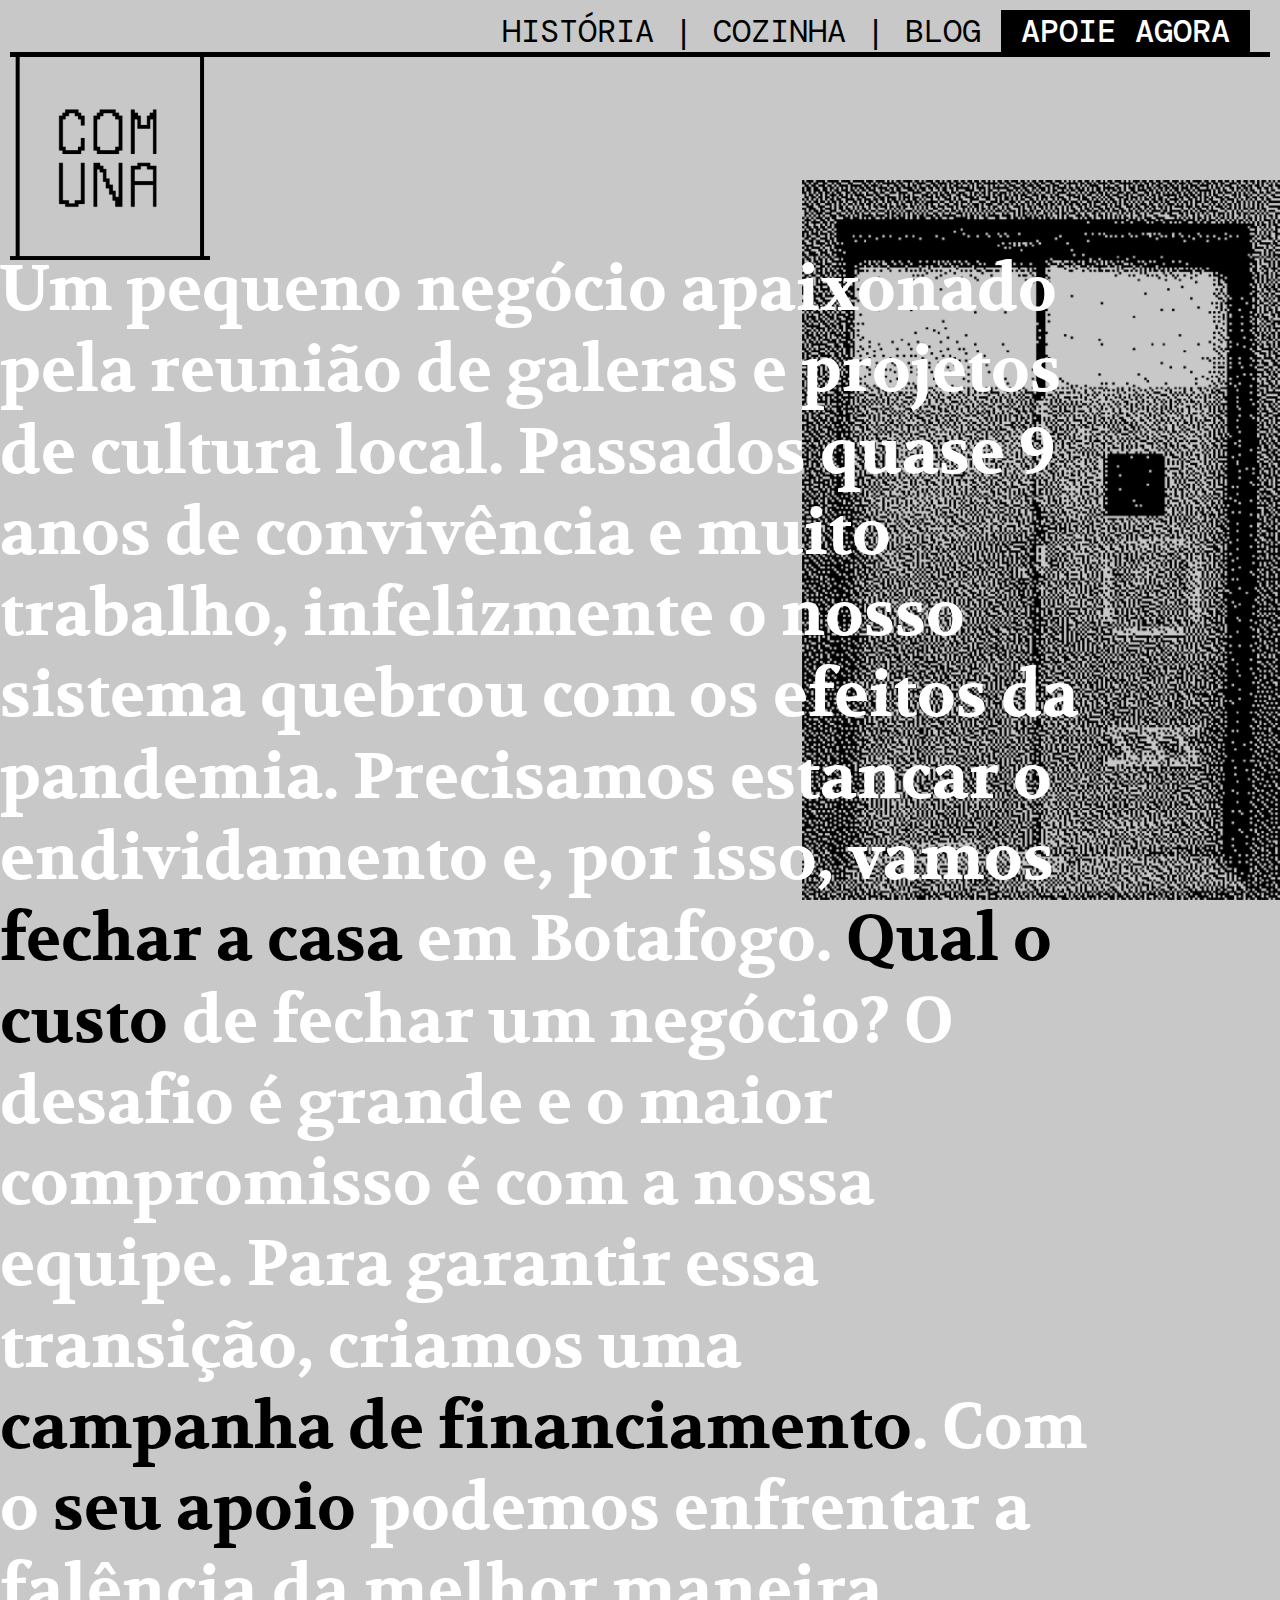
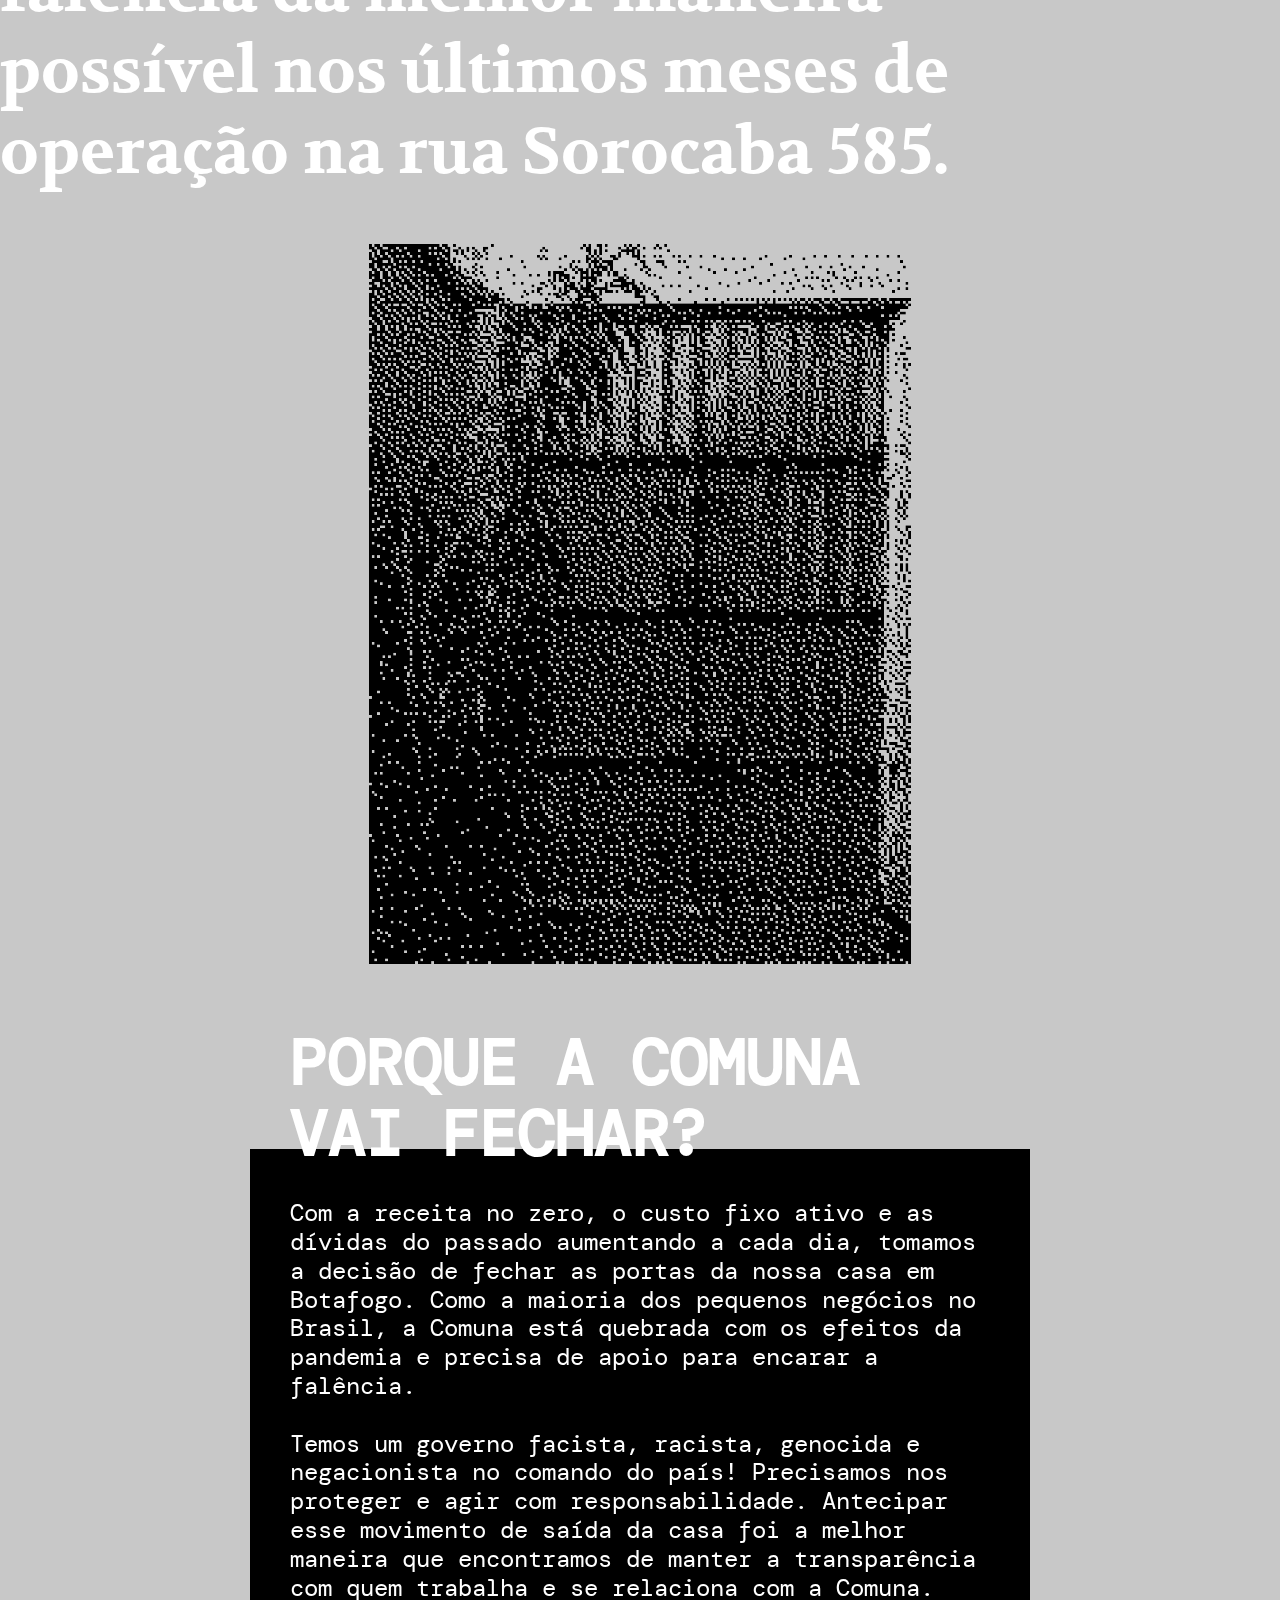
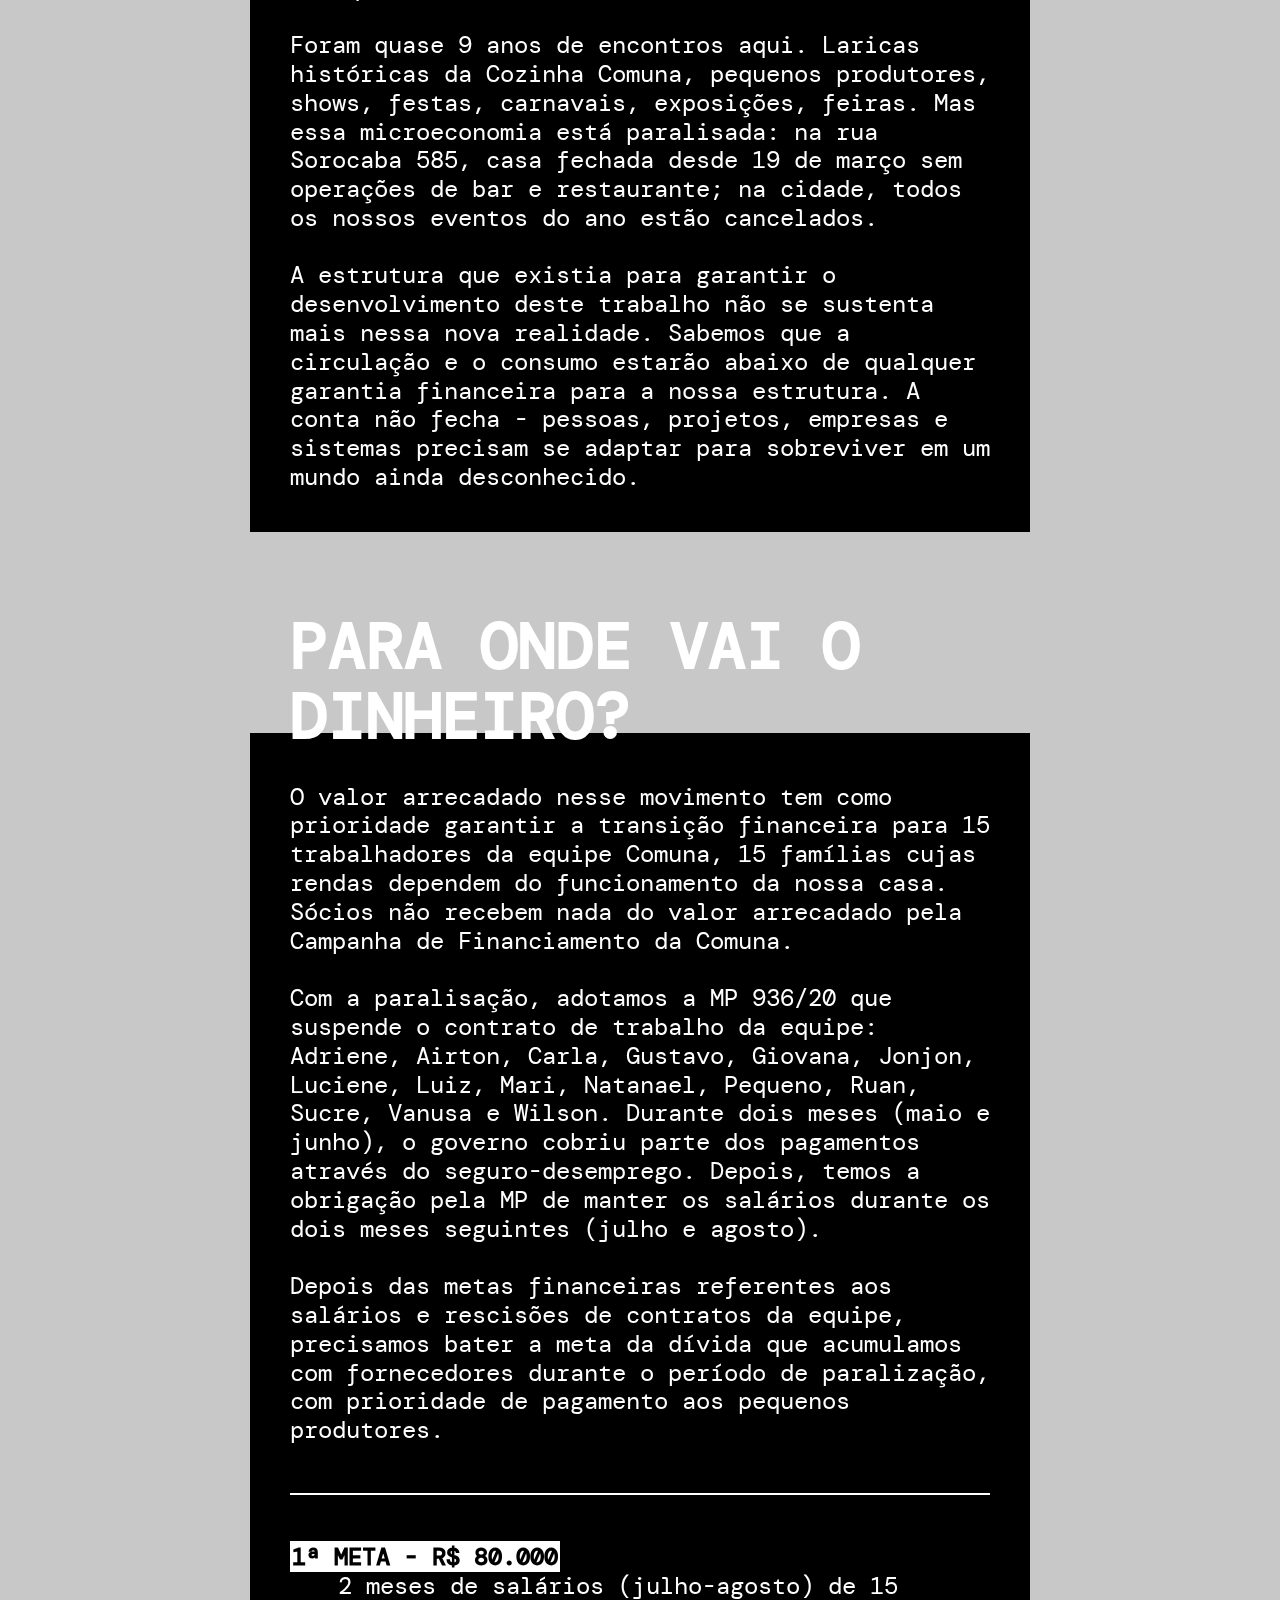
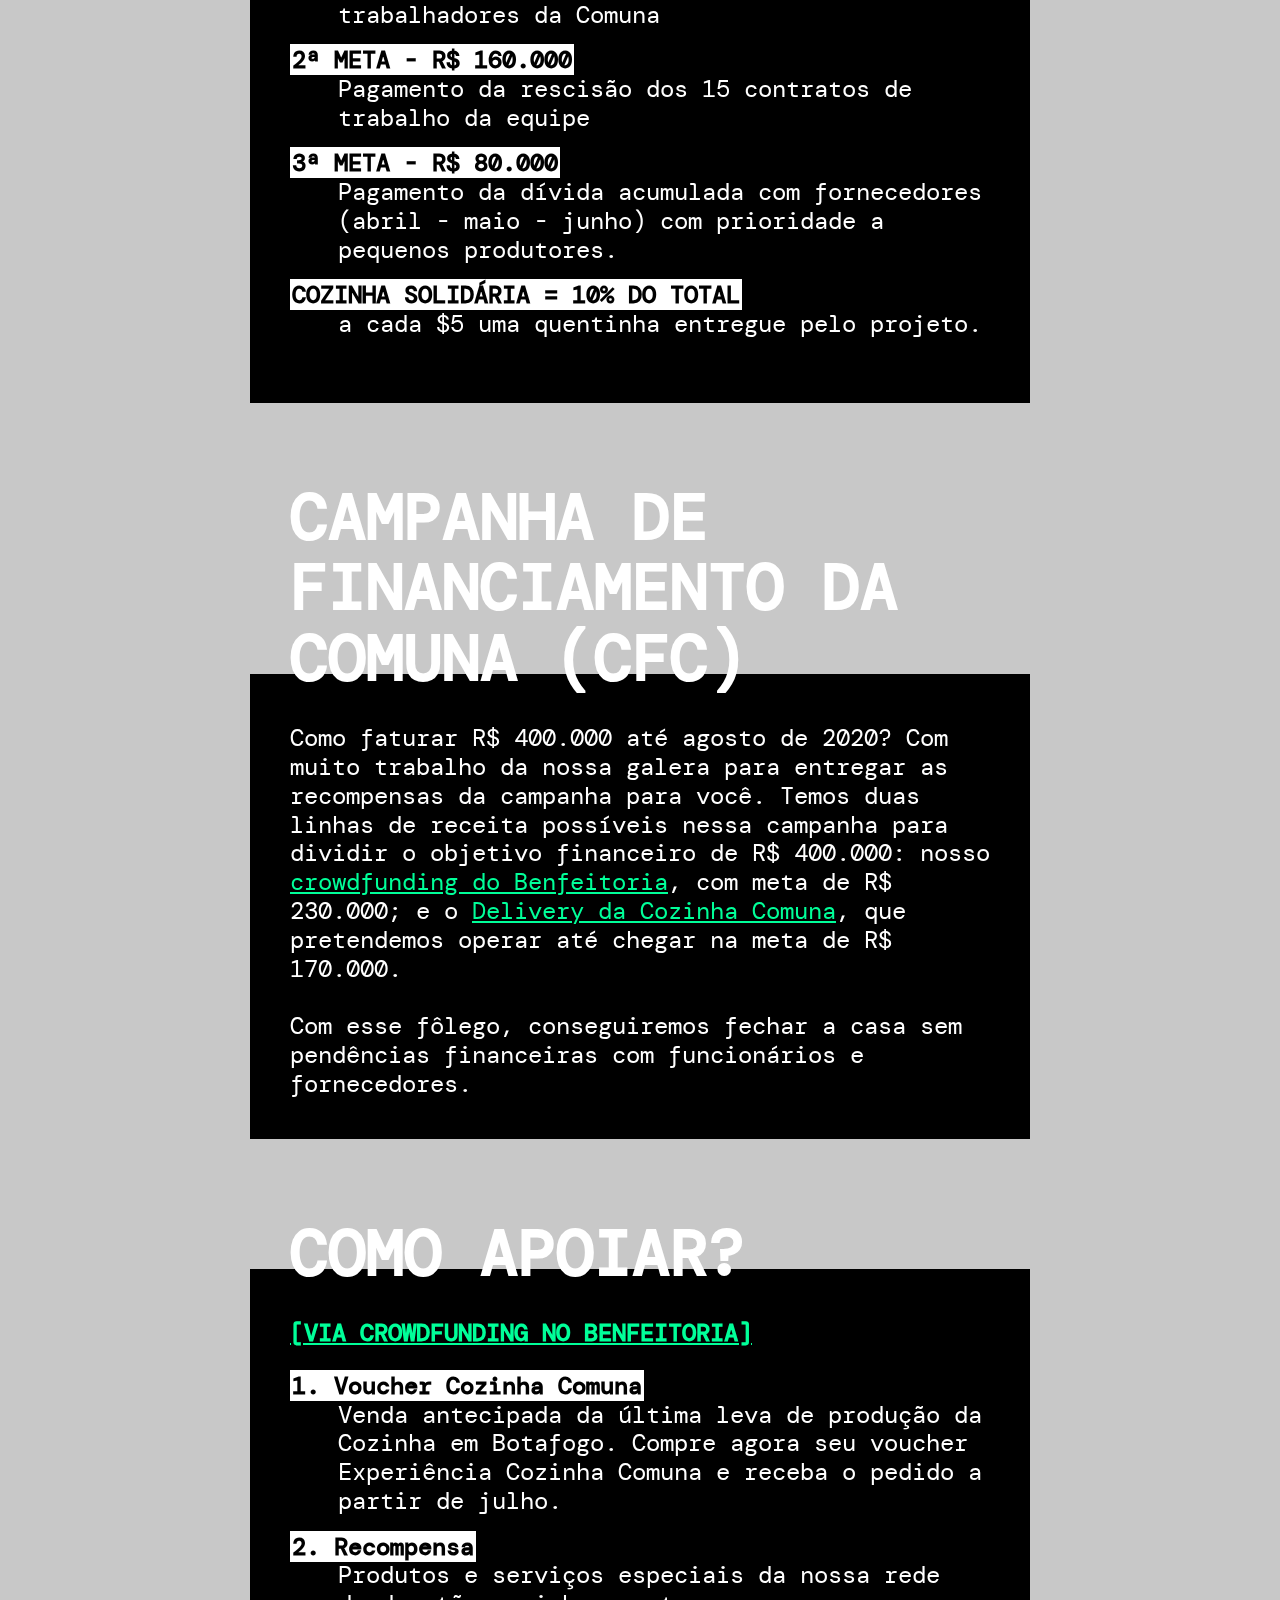
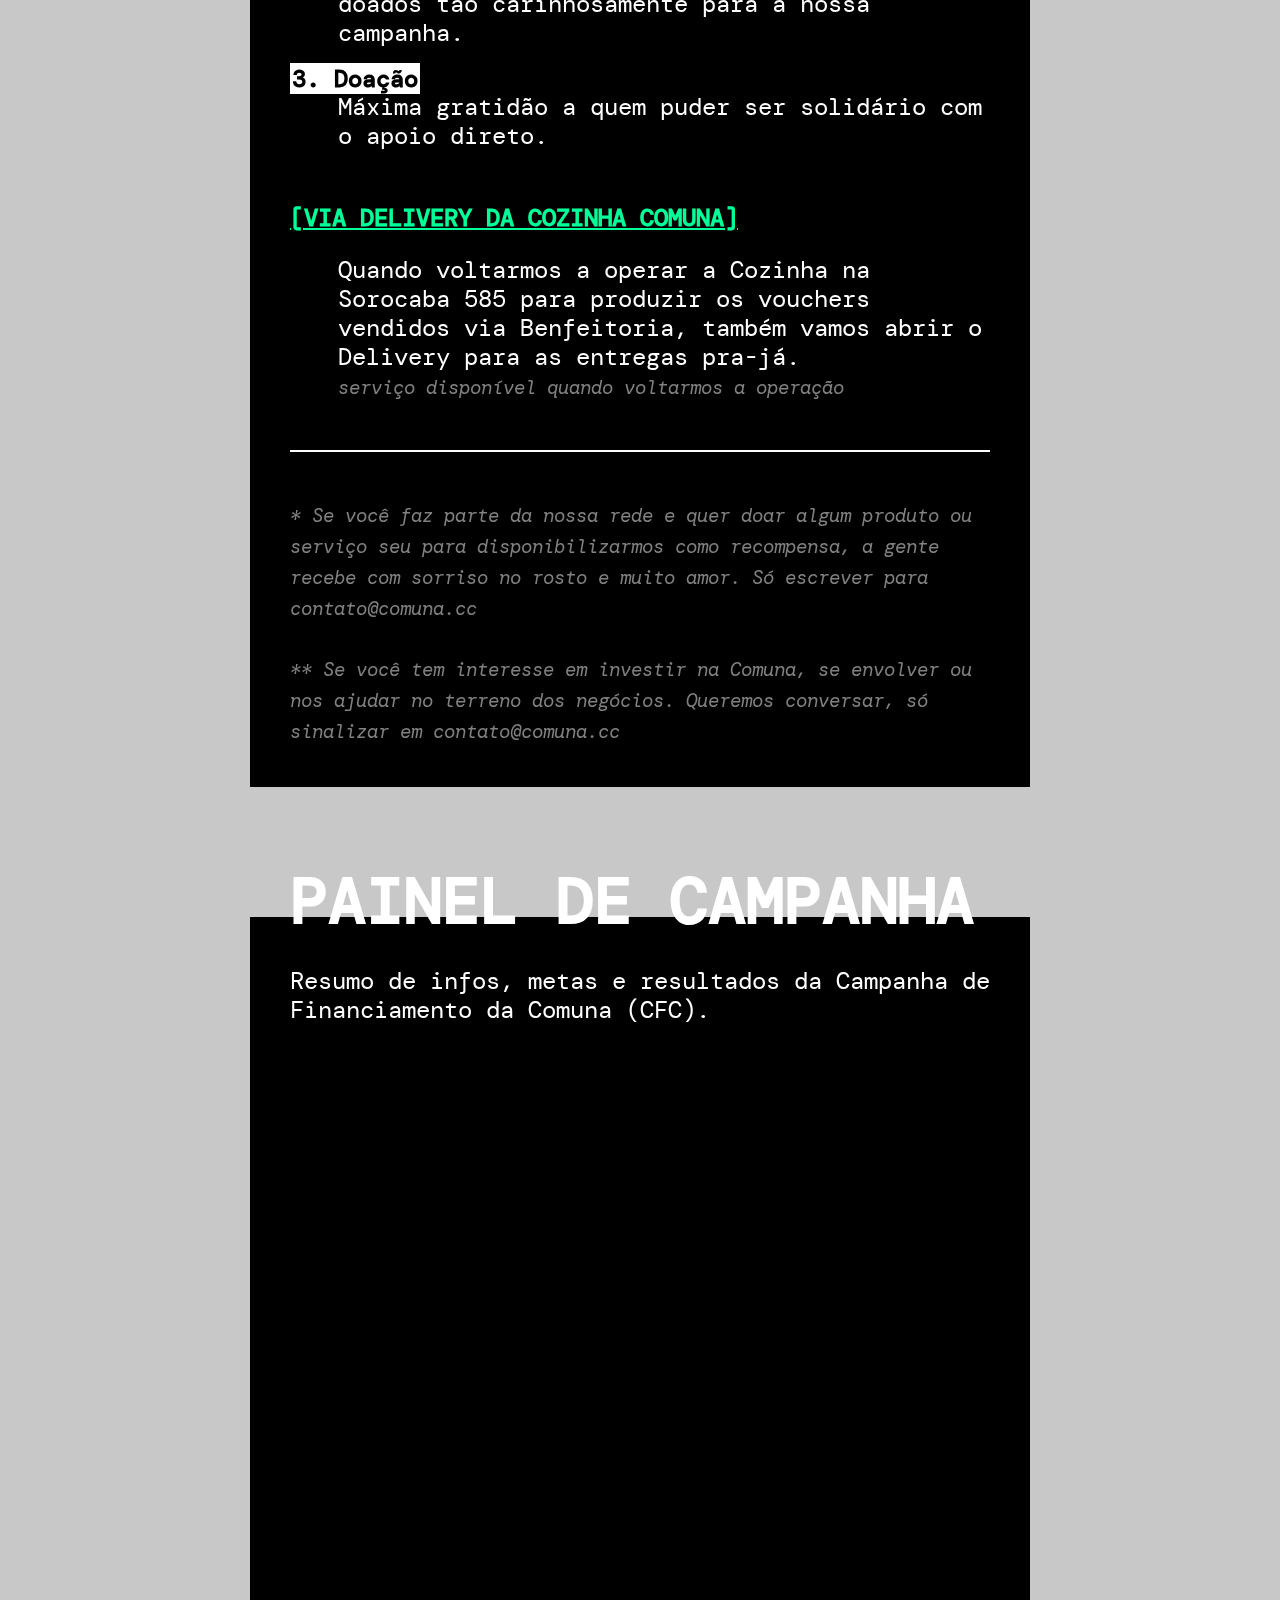
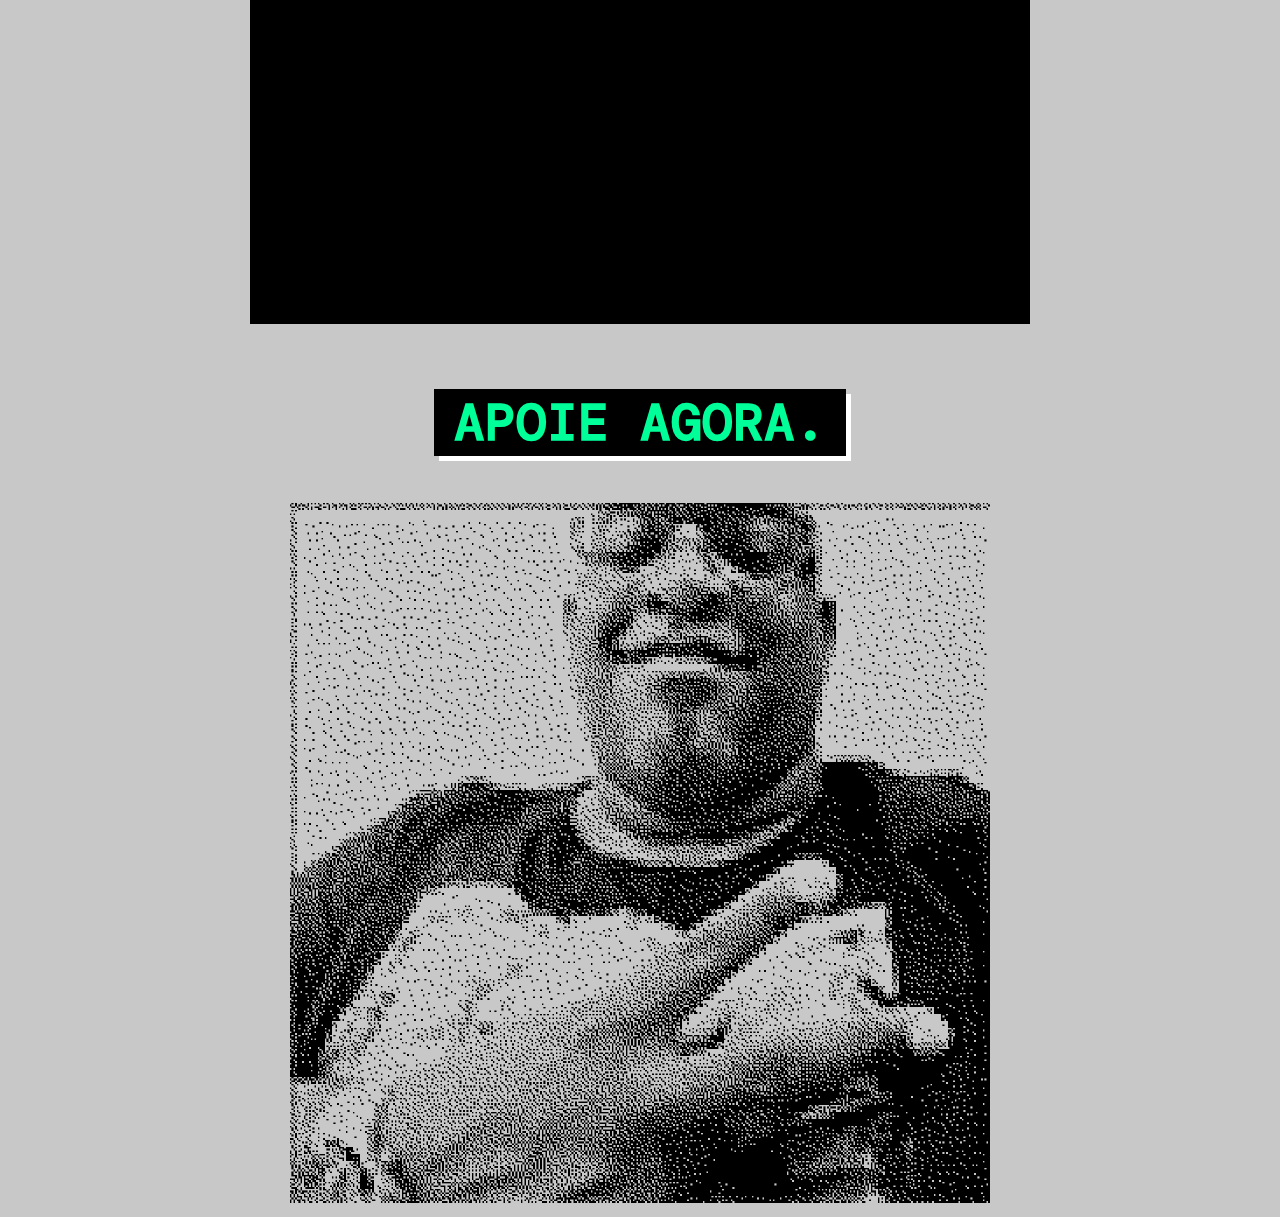
<file: index.html>
<!DOCTYPE html>
<html>
<head>
	<title>Comuna Fecha</title>
	<link rel="stylesheet" type="text/css" href="estilo.css">
	<link href="https://fonts.googleapis.com/css2?family=DM+Mono:ital,wght@0,300;0,400;0,500;1,300;1,400;1,500&family=Volkhov:wght@400;700&display=swap" rel="stylesheet">

</head>
<body>
<div class="corpo">

<div class="topo grudento">
	<div class="navbar">
  	<ul class="menu">
  		<li><a href="historia.html">História</a></li>
  		<li>|</li>
  		<li><a href="cozinha.html">Cozinha</a></li>
  		<li>|</li>
  		<li><a href="coluna.html">Blog</a></li>
  		<li></li>
  		<li class="apoie"><a href="http://www.benfeitoria.com" target="_blank">apoie agora</a></li>
  	</ul>
  	</div>
  	<div class="caixalogo">
  		<a href="index.html"> <img class="logo" src="logotopo.png"> </a>


  	</div>	
  </div>
  <div class="container">
  	<div class= "textao">Um pequeno negócio apaixonado pela reunião de galeras e projetos de cultura local. Passados quase 9 anos de convivência e muito trabalho, infelizmente o nosso sistema quebrou com os efeitos da pandemia. Precisamos estancar o endividamento e, por isso, vamos <a href="#fechar">fechar a casa</a> em Botafogo. <a href="#meta">Qual o custo</a> de fechar um negócio? O desafio é grande e o maior compromisso é com a nossa equipe. Para garantir essa transição, criamos uma  <a href="#campanha">campanha de financiamento</a>. Com o <a href="#apoio">seu apoio</a> podemos enfrentar a falência da melhor maneira possível nos últimos meses de operação na rua Sorocaba 585.
 </div>

 <div class="blocotexto">
      
      <div class="dentro"><img class="imagemcima" src="dentro.png"></div> 
  </div>

  	<!-- <div class="painel">
  		
  		<div class=" dentro">
  			<iframe width="600" height="650" src="https://datastudio.google.com/embed/reporting/197v9R0FVaXC1ATS2CKvfQAzrs_oa96wh/page/zJxTB" frameborder="0" style="border:0" allowfullscreen></iframe>
  		</div>	
	</div> -->

  	<div class="blocotexto" id="fechar">
  		<div class="dentro titulo">porque a comuna vai fechar?</div>
  		<div class=" dentro texto"> Com a receita no zero, o custo fixo ativo e as dívidas do passado aumentando a cada dia, tomamos a decisão de fechar as portas da nossa casa em Botafogo. Como a maioria dos pequenos negócios no Brasil, a Comuna está quebrada com os efeitos da pandemia e precisa de apoio para encarar a falência.  
<br><br>
Temos um governo facista, racista, genocida e negacionista no comando do país! Precisamos nos proteger e agir com responsabilidade. Antecipar esse movimento de saída da casa foi a melhor maneira que encontramos de manter a transparência com quem trabalha e se relaciona com a Comuna.
<br><br>
Foram quase 9 anos de encontros aqui. Laricas históricas da Cozinha Comuna, pequenos produtores, shows, festas, carnavais, exposições, feiras. Mas essa microeconomia está paralisada: na rua Sorocaba 585, casa fechada desde 19 de março sem operações de bar e restaurante; na cidade, todos os nossos eventos do ano estão cancelados.
<br><br>
A estrutura que existia para garantir o desenvolvimento deste trabalho não se sustenta mais nessa nova realidade. Sabemos que a circulação e o consumo estarão abaixo de qualquer garantia financeira para a nossa estrutura. A conta não fecha - pessoas, projetos, empresas e sistemas precisam se adaptar para sobreviver em um mundo ainda desconhecido.
</div>	
	</div>
	
	<!-- <div class="blocotexto">
  		<div class="dentro titulo">Contexto</div>
  		<div class=" dentro texto"> Foram quase 9 anos de encontros aqui. Laricas históricas da Cozinha Comuna, pequenos produtores, shows, festas, carnavais, exposições, feiras. Um espaço de convivência para reunião de galeras e projetos de cultura local independente. Mas essa microeconomia que sempre girou em torno dos encontros está paralisada.  
<br><br>
Na rua Sorocaba 585, casa fechada desde 19 de março sem operações de bar e restaurante. Na cidade, todos os nossos eventos do ano estão cancelados. A estrutura que existia para garantir o desenvolvimento deste trabalho não se sustenta mais nessa nova realidade. 
<br><br>
O comércio vai reabrir e a nossa casa vai acompanhar esse movimento, mas sabemos que a circulação e o consumo estarão abaixo de qualquer garantia financeira para a nossa estrutura. A conta não fecha. Pessoas, projetos, empresas e sistemas precisam se adaptar para sobreviver em um mundo ainda desconhecido.</div>	
	</div> -->

	<div class="blocotexto" id="meta">
  		<div class="dentro titulo">PARA ONDE VAI O DINHEIRO?</div>
  		<div class=" dentro texto">O valor arrecadado nesse movimento tem como prioridade garantir a transição financeira para 15 trabalhadores da equipe Comuna, 15 famílias cujas rendas dependem do funcionamento da nossa casa. Sócios não recebem nada do valor arrecadado pela Campanha de Financiamento da Comuna.
<br><br>
Com a paralisação, adotamos a MP 936/20 que suspende o contrato de trabalho da equipe: Adriene, Airton, Carla, Gustavo, Giovana, Jonjon, Luciene, Luiz, Mari, Natanael, Pequeno, Ruan, Sucre, Vanusa e Wilson. Durante dois meses (maio e junho), o governo cobriu parte dos pagamentos através do seguro-desemprego. Depois, temos a obrigação pela MP de manter os salários durante os dois meses seguintes (julho e agosto).  
<br><br>
Depois das metas financeiras referentes aos salários e rescisões de contratos da equipe, precisamos bater a meta da dívida que acumulamos com fornecedores durante o período de paralização, com prioridade de pagamento aos pequenos produtores. 
<br>
<hr>
<dl>
  <dt><span class="fundobranco">1ª META - R$ 80.000</span></dt>
<dd>2 meses de salários (julho-agosto) de 15 trabalhadores da Comuna<dd>

<dt><span class="fundobranco">2ª META - R$ 160.000</span></dt>
<dd>Pagamento da rescisão dos 15 contratos de trabalho da equipe</dd>

<dt><span class="fundobranco">3ª META - R$ 80.000</span></dt>
<dd>Pagamento da dívida acumulada com fornecedores (abril - maio - junho) com
prioridade a pequenos produtores.</dd>

<dt><span class="fundobranco">COZINHA SOLIDÁRIA = 10% DO TOTAL</span></dt>
<dd>a cada $5 uma quentinha entregue pelo projeto.</dd>

</dl>


</div>	
	</div>

<div class="blocotexto" id="campanha">
  		<div class="dentro titulo">CAMPANHA DE FINANCIAMENTO DA COMUNA (CFC)</div>
  		<div class=" dentro texto"> Como faturar R$ 400.000 até agosto de 2020? Com muito trabalho da nossa galera para entregar as recompensas da campanha para você. Temos duas linhas de receita possíveis nessa campanha para dividir o objetivo financeiro de R$ 400.000: nosso <a href="http://www.benfeitoria.com" target="_blank">crowdfunding do Benfeitoria</a>, com meta de R$ 230.000; e o <a href="http://www.delivery.com" target="_blank">Delivery da Cozinha Comuna</a>, que pretendemos operar até chegar na meta de R$ 170.000.
<br><br>
Com esse fôlego, conseguiremos fechar a casa sem pendências financeiras com funcionários e fornecedores.
</div>	
	</div>





	<div class="blocotexto" id="apoio">
  		<div class="dentro titulo">COMO APOIAR?</div>
  		<div class=" dentro texto"> 
  			<span class="textotitulo"><a href="http://www.benfeitoria.com" target="_blank"> [VIA CROWDFUNDING NO BENFEITORIA]</a></span>
  			<dl>
  				<dt><span class="fundobranco"> 1. Voucher Cozinha Comuna </span></dt>
  				<dd>
Venda antecipada da última leva de produção da Cozinha em Botafogo. Compre agora seu voucher Experiência Cozinha Comuna e receba o pedido a partir de julho. </dd>
  				<dt><span class="fundobranco">2. Recompensa</span></dt>
  				<dd>Produtos e serviços especiais da nossa rede doados tão carinhosamente para a nossa campanha. </dd>
  				<dt><span class="fundobranco">3. Doação</span></dt>
  				<dd>
Máxima gratidão a quem puder ser solidário com o apoio direto.</dd>
<br>
</dl>
<span class="textotitulo">[VIA DELIVERY DA COZINHA COMUNA]</span>
	<dl><dt>
</dt>
  				<dd>
Quando voltarmos a operar a Cozinha na Sorocaba 585 para produzir os vouchers vendidos via Benfeitoria, também vamos abrir o Delivery para as entregas pra-já.  <br>
<em style="font-size: 0.8em; color: grey;">serviço disponível quando voltarmos a operação</em></dd>
		</dl>
		<hr>
<em style="font-size: 0.8em; color: grey;">* Se você faz parte da nossa rede e quer doar algum produto ou serviço seu para disponibilizarmos como recompensa, a gente recebe com sorriso no rosto e muito amor. Só escrever para contato@comuna.cc
<br><br>
** Se você tem interesse em investir na Comuna, se envolver ou nos ajudar no terreno dos negócios. Queremos conversar, só sinalizar em contato@comuna.cc</em>




  		</div>	
	</div>


	<div class="blocotexto">
  		<div class="dentro titulo">PAINEL DE CAMPANHA</div>
  		<div class=" dentro texto">Resumo de infos, metas e resultados da Campanha de Financiamento da Comuna (CFC).
<br><br>
<div class="painel" >
<iframe class="centro" width="600" height="830" src="https://datastudio.google.com/embed/reporting/197v9R0FVaXC1ATS2CKvfQAzrs_oa96wh/page/zJxTB" frameborder="0" style="border:0" allowfullscreen></iframe></div> </div>	
	</div>

	<div class="vartextao"><a class="botao" href="http://www.benfeitoria.com" target="_blank"> Apoie agora.</a></div>


	<div class="blocoimagem">
  		<div class=" dentro"><img class="imagemcorpo" src="jonjon.png"></div>	
	</div>


	</div>

</div>
<div class="porta">
  		<img class="imagemfloat" src="porta.png">
  	</div>

</body>
</html>
</file>
<file: estilo.css>
body {
	background-color: #c8c8c8;
	/*border: 5px solid black;*/
	margin: 0;
/*	height: 100vh;*/
	
}

/*.corpo {
	border: 5px solid black;
	height: 100vh;
}*/

a {
	color: #00ff99;
	text-decoration: none;
}

a:hover {
	/*color: #ffffff;*/
	text-decoration: none;
}

html {
	scroll-behavior: smooth;
}

.blocotexto a {
	text-decoration: underline;
	color: grey;
}

.blocotexto a:hover {
	text-decoration: none;
}

.texto a {
	color: #00ff99;
}

.texto a:hover {
	text-decoration: none;
}

.topo {
	/*margin: 5px;*/
	font-family: 'DM Mono', monospace;
	margin-top: 0px;
	/*border: 5px solid black;*/
	/*height: 100vh;*/
	width: 100%;
	/*box-sizing: border-box;*/
	font-size: 2em;
	text-transform: uppercase;
}

.topo a {
	color: black;
	text-decoration: none;
}

.topo a:hover {
	font-weight: 500;
}



.grudento {
	position: fixed;
	top: 0;
	/*width: 100%;*/
	z-index: 100;
}

.navbar {
	background-color: #c8c8c8;
	padding: 10px 30px 0 30px;
	/*margin: 10px;*/
	/*border-bottom: 5px solid black;*/
	z-index: 100;

}

.menu {
	list-style: none;
	padding: 0;
	margin: 0;
	display: flex;
	flex-wrap: wrap;
	justify-content: flex-end;
	align-items: flex-end;
}

.menu li {
	padding: 0 0 0 20px;
}
.apoie {
	font-weight: 500;
	background-color: #000000;
	color: #ffffff;
	border-right: 20px solid black;
}

.apoie a {
	color: #ffffff;
}

.apoie a:hover {
	font-style: italic;
}

.caixalogo {
	border-top: 5px solid black;
	margin: 0 10px 0 10px;
	display: flex;
	align-items: flex-start;
	justify-content: flex-start;
	z-index: 100;
	height: 5px;
}

.logo {
	width: 100%;
	height: auto;
	max-width: 200px;
}

.porta {
	position: fixed;
	right: 0;
	bottom: 0;
	z-index: -100;
	display: flex;
	justify-content: flex-end;
	align-items: flex-end;
}

.imagemfloat {
	max-height: 80vh;
	max-width: 50vw;

}

.imagemcima {
	width: auto;
	max-height: 80vh;
	max-width: 60vw;
	/*max-height: 80vh;
	max-width: 50vw;*/
}

.container {
	padding-top: 250px;
	margin: 0;
/*	display: flex;
	justify-content: space-around;
	flex-direction: column;
	flex-wrap: wrap;*/
}

.textao {
	font-family: 'Volkhov', serif;
	font-weight: 700;
	color: #ffffff;
	font-size: 4em;
	line-height: 127%;
	hyphens: manual;
	-webkit-hyphens: manual;
  	-ms-hyphens: manual;
  	width: 85vw;


}

.textao a {
	color: #000000;
	text-decoration: none;
	/*text-shadow: 4px 4px #ffffff;*/
	background-color: #c8c8c8;
/*	opacity: 0.6;*/
	/*line-height: 150%;*/
}

.textao a:hover {
	color: #ffffff;
	text-decoration: underline;
	/*text-shadow: 4px 4px #000000;*/
}

.vartextao {
	font-family: 'DM Mono', monospace;
	font-weight: 700;
	color: #ffffff;
	font-size: 4vw;
	line-height: 115%;
	hyphens: manual;
	-webkit-hyphens: manual;
  	-ms-hyphens: manual;
  	text-align: center;
  	text-transform: uppercase;
  	margin: 50px;

 
}

.botao {
	background-color: #000000;
	box-shadow: 5px 5px #ffffff;
	padding-left: 20px;
	padding-right: 20px;
}

.botao:hover {
	background-color: #ffffff;
	box-shadow: 5px 5px #000000;

}

.blocotexto {
	padding-top: 50px;
	margin: 0px 20px 10px 20px;
	display: flex;
	align-items: flex-start;
	flex-direction: column;
	flex-wrap: wrap;
	z-index: 50;
}

.blocoimagem {
	/*padding-top: 50px;*/
	margin: 10px 20px 10px 20px;
	display: flex;
	align-items: flex-start;
	flex-direction: column;
	flex-wrap: wrap;
	z-index: 50;

}

/*.painel {
position: relative;
padding-bottom: 56.25%;
padding-top: 30px; 
height: 100%; 
overflow: visible;
}*/

/*.painel iframe,
.painel object,
.painel embed {
position: absolute;
top: 0;
left: 0;
width: auto;
height: 100%;
}*/

.dentro {
	max-width: 700px;
	align-self: center;
}

.centro {
	margin-left: auto;
	margin-right: auto;
	display: block;
}

.titulo {
	text-align: left;
	width: 100%;
	font-family: 'DM Mono', monospace;
	color: #ffffff;
	font-weight: 700;
	font-size: 4em;
	line-height: 110%;
	z-index: 50;
	text-transform: uppercase;
	/*text-shadow: 4px 4px #000000;*/

}

.titulo span {
	background-color: black;
}

.vartitulo {
	text-align: right;
	width: 100%;
	font-family: 'Volkhov', serif;
	color: #ffffff;
	font-weight: 700;
	font-size: 3em;
	line-height: 110%;
	z-index: 50;
	border-bottom: 10px solid black;
	line-height: 90%

}

.texto {
	background-color: #000000;
	color: #ffffff;
	border-top: 10px solid #000000;
	position: relative;
	top: -20px;
	padding:40px;
	font-family: 'DM Mono', monospace;
	font-size: 1.5em;
	line-height: 120%;


}



.textotitulo {
	font-weight: 700;
	color: #00ff99;
	text-decoration: underline;
}

.textotitulo:hover {
	text-decoration: none;
}

.textotitulo a {


}

.quote {
	margin: 50px;
	color: grey;
	font-style: italic;
}

dt {
	font-weight: 700;
	/*text-decoration: underline;*/
	margin-top: 0.7em
	/*background-color: white;*/
	/*color: red;*/
}

.fundobranco {
	background-color: #ffffff;
	color: #000000;
	padding-left: 2px;
	padding-right: 2px;
}

/*dt:hover {
	text-decoration: none;
}*/

dd {
	margin-left: 48px;
}

.imagemcorpo {
 width: 100%;
 height: auto;
}

hr {
	margin-top: 2em;
	margin-bottom: 2em;
	border: 1px solid white;
}




@media only screen and (max-width: 1100px)
	/*and (orientation: portrait) */{
		.textao{
			font-size: 7vw;
		}

		.texto {
			font-size: 4.5vw;
		}

		.dentro {
			max-width: 1000px;
		}

}

@media only screen and (max-width: 1100px)
		/*and (orientation: portrait)*/{
		.logo{
			max-width: 150px;
		}

}

@media only screen and (max-width: 1100px)
		/*and (orientation: portrait)*/{
		.menu li {
			padding: 0;
		}

		.apoie {
			border-left: 20px solid black;
		}
		.topo {
			font-size: 4vw;
			letter-spacing: -0.5px;

		}
		.navbar {
	padding: 10px 10px 0 10px; }
		.menu {
			justify-content: space-between;
		}

	.container {
		padding-top: 210px;
	}
	.caixalogo {
		border-top: 3px solid black;
	}

.vartextao {
	font-size: 7vw;
}

}
</file>
